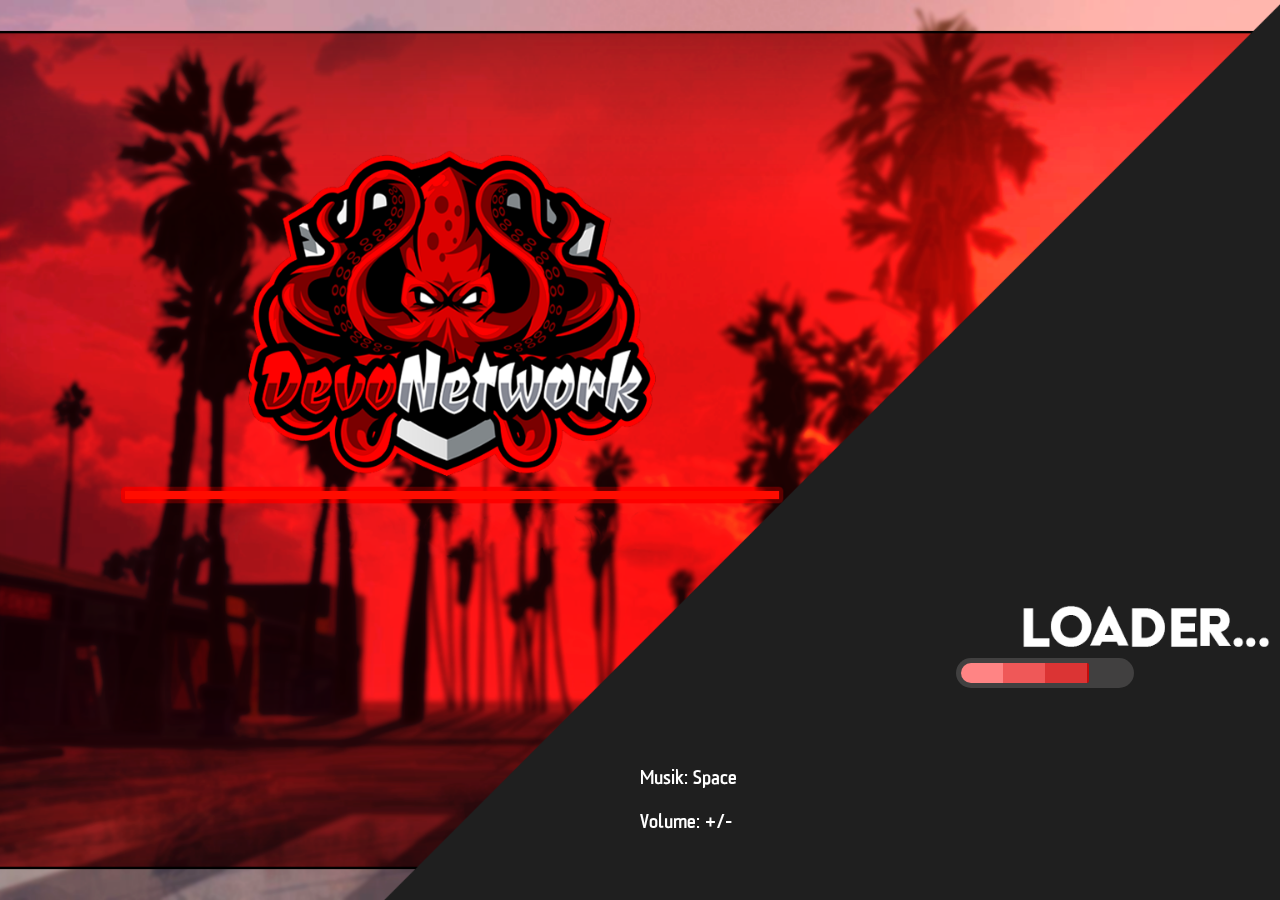
<file: resources/[dn-scripts]/dn-loadingscreen/index.html>
<!--
    Credits:
    - ImportantHippo
-->


<html>
<head>
    <link href="style.css" rel="stylesheet" type="text/css" />
    <link href="https://fonts.googleapis.com/css?family=Roboto" rel="stylesheet">
</head>
<body>

<canvas id="canvas"></canvas>
<div id="logo">
    <div id="log" class="log">Fejl i loggen.</div>
    <div id="debug" class="log log-top-right"></div>
    <audio id="loading-music" preload="auto">
        <source src="Loading.ogg" type="audio/ogg">
        <source src="Loading.mp3" type="audio/mpeg">
    </audio>
    <div id="music-info">
        <p>Musik: Space</p>
        <p>Volume: +/-</p>
    </div>
    <div class="loading-container">
        <div class ="loading-labels">
            <div id="INIT_BEFORE_MAP_LOADED-label" class="color-first"></div
            ><div id="MAP-label" class="color-second"></div
        ><div id="INIT_AFTER_MAP_LOADED-label" class="color-third"></div
        ><div id="INIT_SESSION-label" class="color-fourth"></div>
        </div>
        <div class="loading-bar-container">
            <div id="INIT_BEFORE_MAP_LOADED-bar" class="loading-bar bgcolor-first"></div
            ><div id="MAP-bar" class="loading-bar bgcolor-second"></div
        ><div id="INIT_AFTER_MAP_LOADED-bar" class="loading-bar bgcolor-third"></div
        ><div id="INIT_SESSION-bar" class="loading-bar bgcolor-fourth"></div>
        </div>
    </div>
</div>
<script type="text/javascript">

    var music = document.getElementById("loading-music");
    music.volume = 0.1;
    if (typeof(Storage) !== "undefined") {
        if (localStorage.getItem("cn-loadingmusic") == "true" || localStorage.getItem("cn-loadingmusic") == null) {
            if (localStorage.getItem("cn-loadingmusicvolume") != null) {
                music.volume = localStorage.getItem("cn-loadingmusicvolume")
            }
            music.play();
        }
    }

    document.addEventListener('keypress', (event) => {
        if(event.key == " ") {
            if(music.paused) {
                music.play();
                localStorage.setItem("cn-loadingmusic", "true");
            }else{
                music.pause();
                localStorage.setItem("cn-loadingmusic", "false");
            }
        }else if(event.key == "-") {
            if(music.volume >= 0.01) {
                localStorage.setItem("cn-loadingmusicvolume", music.volume);
                music.volume = music.volume-0.01;
            }
        }else if(event.key == "+") {
            localStorage.setItem("cn-loadingmusicvolume", music.volume);
            music.volume = music.volume+0.01;
        }
    });

    if (!String.format) {
        String.format = function(format) {
            var args = Array.prototype.slice.call(arguments, 1);
            return format.replace(/{(\d+)}/g, function(match, number) {
                return typeof args[number] != 'undefined'
                    ? args[number]
                    : match
                    ;
            });
        };
    }

    function add(a, b) {
        return a + b;
    }

    const loadingStages = ["Før-map", "Map", "Efter-map", "Session"];
    const technicalNames = ["INIT_BEFORE_MAP_LOADED", "MAP", "INIT_AFTER_MAP_LOADED", "INIT_SESSION"];
    var currentLoadingStage = 0;
    var loadingWeights = [2.5/10, 2.5/10, 2.5/10, 2.5/10];
    // These are hardcoded but can be changed easily
    // If # changes it's not the biggest deal; most important is which of the bars you are on (and that is unaffected by these numbers)
    // Make #debug window visible and you can quickly see #s of each
    // Just make sure you do it after restarting your FiveM client as client caches a lot in memory after first join
    var loadingTotals = [70, 70, 70, 220];
    var registeredTotals = [0, 0, 0, 0];
    var stageVisible = [false, false, false, false];

    var currentProgress = [0.0, 0.0, 0.0, 0.0];
    var currentProgressSum = 0.0;
    var currentLoadingCount = 0;

    var minScale = 1.00
    var maxScale = 1.00
    var diffScale = maxScale - minScale
    var backgroundPositionEnd = [200, 200];

    function doProgress(stage)
    {
        var idx = technicalNames.indexOf(stage);
        if(idx >= 0)
        {
            registeredTotals[idx]++;
            if(idx > currentLoadingStage)
            {
                while(currentLoadingStage < idx)
                {
                    currentProgress[currentLoadingStage] = 1.0;
                    currentLoadingStage++;
                }
                currentLoadingCount = 1;
            }
            else
                currentLoadingCount++;
            currentProgress[currentLoadingStage] = Math.min(currentLoadingCount/loadingTotals[idx], 1.0);
            updateProgress();
        }
    }

    const totalWidth = 100.1;
    var progressPositions = [];
    var progressMaxLengths = [];
    progressPositions[0] = 0.0;

    var i = 0;
    while(i < currentProgress.length)
    {
        progressMaxLengths[i] = loadingWeights[i] * totalWidth;
        progressPositions[i+1] = progressPositions[i] + progressMaxLengths[i];
        i++;
    }

    function updateBackground()
    {
        var i = 0;
        currentProgressWeightedSum = 0;
        while(i < currentProgress.length)
        {
            currentProgressWeightedSum += currentProgress[i]*loadingWeights[i];
            i++;
        }
    }


    function updateProgress()
    {
        document.querySelector('#debug').innerHTML = '';
        var i = 0;
        while(i <= currentLoadingStage)
        {
            if((currentProgress[i] > 0 || !currentProgress[i-1]) && !stageVisible[i])
            {
                document.querySelector("#" + technicalNames[i]+"-label").style.display = 'inline-block';

                document.querySelector("#" + technicalNames[i]+"-bar").style.display = 'inline-block';
                stageVisible[i] = true;
            }
            document.querySelector("#" + technicalNames[i]+"-bar").style.width = currentProgress[i]*progressMaxLengths[i] + '%';
            document.querySelector("#" + technicalNames[i]+"-label").style.width = progressMaxLengths[i] + '%';
            document.querySelector('#debug').innerHTML += String.format('{0}: {1}<br />', technicalNames[i], currentProgress[i]);
            i++;
        }
        updateBackground();
    }

    updateProgress();

    var count = 0;
    var thisCount = 0;

    const gstate = {
        elems: [],
        log: []
    };

    function printLog(type, str){
        gstate.log.push({ type: type, str: str });
    };

    Array.prototype.last = function()
    {
        return this[this.length - 1];
    };

    const handlers = {
        startInitFunction(data)
        {
            gstate.elems.push({
                name: data.type,
                orders: []
            });

            printLog(1, String.format('Kører {0}', data.type));
            if(data.type) doProgress(data.type);
        },
        startInitFunctionOrder(data)
        {
            count = data.count;
            printLog(1, String.format('[{0}] Kører funktioner i rækken {1} ({2} i alt)', data.type, data.order, data.count));
            if(data.type) doProgress(data.type);
        },

        initFunctionInvoking(data)
        {
            printLog(3, String.format('Henter {0} {1} initialisering ({2} af {3})', data.name, data.type, data.idx, count));
            if(data.type) doProgress(data.type);
        },

        initFunctionInvoked(data)
        {
            if(data.type) doProgress(data.type);
        },

        endInitFunction(data)
        {
            printLog(1, String.format('Færdig med {0}', data.type));
            if(data.type) doProgress(data.type);
        },

        startDataFileEntries(data)
        {
            count = data.count;

            printLog(1, 'Indlæser mappet');
            if(data.type) doProgress(data.type);
        },

        onDataFileEntry(data)
        {
            printLog(3, String.format('Indlæser {0}', data.name));
            doProgress(data.type);
            if(data.type) doProgress(data.type);
        },

        endDataFileEntries()
        {
            printLog(1, 'Færdig med at indlæse mappet');
        },

        performMapLoadFunction(data)
        {
            doProgress('MAP');
        },

        onLogLine(data)
        {
            printLog(3, data.message);
        }
    };

    setInterval(function(){document.querySelector('#log').innerHTML = gstate.log.slice(-10).map(function(e){return String.format("[{0}] {1}", e.type, e.str)}).join('<br />');}, 100);

    window.addEventListener('message', function(e)
    {
        (handlers[e.data.eventName] || function() {})(e.data);
    });



    if (!window.invokeNative)
    {

        var newType = function newType(name) {
            return function () {
                return handlers.startInitFunction({ type: name });
            };
        };
        var newOrder = function newOrder(name, idx, count) {
            return function () {
                return handlers.startInitFunctionOrder({ type: name, order: idx, count: count });
            };
        };
        var newInvoke = function newInvoke(name, func, i) {
            return function () {
                handlers.initFunctionInvoking({ type: name, name: func, idx: i });handlers.initFunctionInvoked({ type: name });
            };
        };
        var startEntries = function startEntries(count) {
            return function () {
                return handlers.startDataFileEntries({ count: count });
            };
        };
        var addEntry = function addEntry() {
            return function () {
                return handlers.onDataFileEntry({ name: 'DevoNetwork', isNew: true });
            };
        };
        var stopEntries = function stopEntries() {
            return function () {
                return handlers.endDataFileEntries({});
            };
        };

        var newTypeWithOrder = function newTypeWithOrder(name, count) {
            return function () {
                newType(name)();newOrder(name, 1, count)();
            };
        };

        const demoFuncs = [
            newTypeWithOrder('MAP', 5),
            newInvoke('MAP', 'DevoNetwork', 1),
            newInvoke('MAP', 'DevoNetwork', 2),
            newInvoke('MAP', 'DevoNetwork', 3),
            newInvoke('MAP', 'DevoNetwork', 4),
            newInvoke('MAP', 'DevoNetwork', 5),
            newOrder('MAP', 2, 2),
            newInvoke('MAP', 'DevoNetwork', 1),
            newInvoke('MAP', 'DevoNetwork', 2),
            startEntries(6),
            addEntry(),
            addEntry(),
            addEntry(),
            addEntry(),
            addEntry(),
            addEntry(),
            stopEntries(),
            newTypeWithOrder('INIT_SESSION', 4),
            newInvoke('INIT_SESSION', 'DevoNetwork', 1),
            newInvoke('INIT_SESSION', 'DevoNetwork', 2),
            newInvoke('INIT_SESSION', 'DevoNetwork', 3),
            newInvoke('INIT_SESSION', 'DevoNetwork', 4),
        ];

        setInterval(function(){	demoFuncs.length && demoFuncs.shift()();}, 0);
    }
</script>
</body>
</html>
</file>
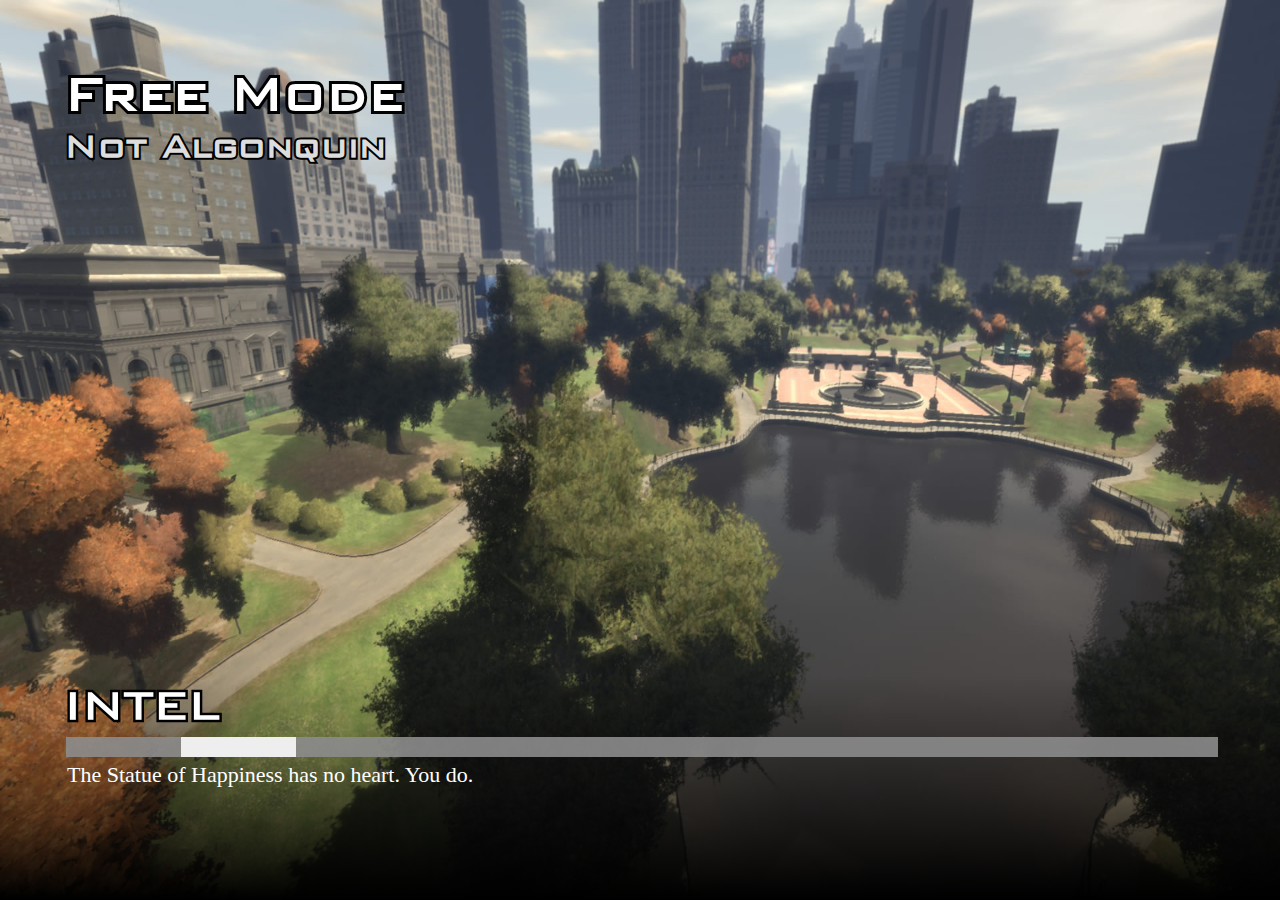
<file: resources/[test]/keks/index.html>
<html>
    <head>
        <link href="keks.css" rel="stylesheet" type="text/css" />
    </head>
    <body>
        <div class="backdrop">
            <div class="top">
                <h1 title="Free Mode">Free Mode</h1>
                <h2 title="Not Algonquin">Not Algonquin</h2>
            </div>

            <div class="letni">
                <h2 title="INTEL">Intel</h2>
                <h3></h3>
                <div class="loadbar"><div class="thingy"></div></div>
                <p>The Statue of Happiness has no heart. You do.</p>
            </div>
            <div class="bottom">
                <div id="gradient">
                </div>
            </div>
        </div>

<script type="text/javascript">
// this will actually restart the loading bar a lot, making multiple loading bars is an exercise to the reader... for now.
// for a set of possible events, see https://github.com/citizenfx/fivem/blob/master/code/components/loading-screens-five/src/LoadingScreens.cpp
var count = 0;
var thisCount = 0;

const emoji = {
    INIT_BEFORE_MAP_LOADED: [ '🍉' ],
    INIT_AFTER_MAP_LOADED: [ '🍋', '🍊' ],
    INIT_SESSION: [ '🍐', '🍅', '🍆' ],
};

const handlers = {
    startInitFunctionOrder(data)
    {
        count = data.count;

        document.querySelector('.letni h3').innerHTML += emoji[data.type][data.order - 1] || '';
    },

    initFunctionInvoking(data)
    {
        document.querySelector('.thingy').style.left = '0%';
        document.querySelector('.thingy').style.width = ((data.idx / count) * 100) + '%';
    },

    startDataFileEntries(data)
    {
        count = data.count;

        document.querySelector('.letni h3').innerHTML += "\u{1f358}";
    },

    performMapLoadFunction(data)
    {
        ++thisCount;

        document.querySelector('.thingy').style.left = '0%';
        document.querySelector('.thingy').style.width = ((thisCount / count) * 100) + '%';
    },

    onLogLine(data)
    {
        document.querySelector('.letni p').innerHTML = data.message + "..!";
    }
};

window.addEventListener('message', function(e)
{
    (handlers[e.data.eventName] || function() {})(e.data);
});
</script>
    </body>
</html>
</file>
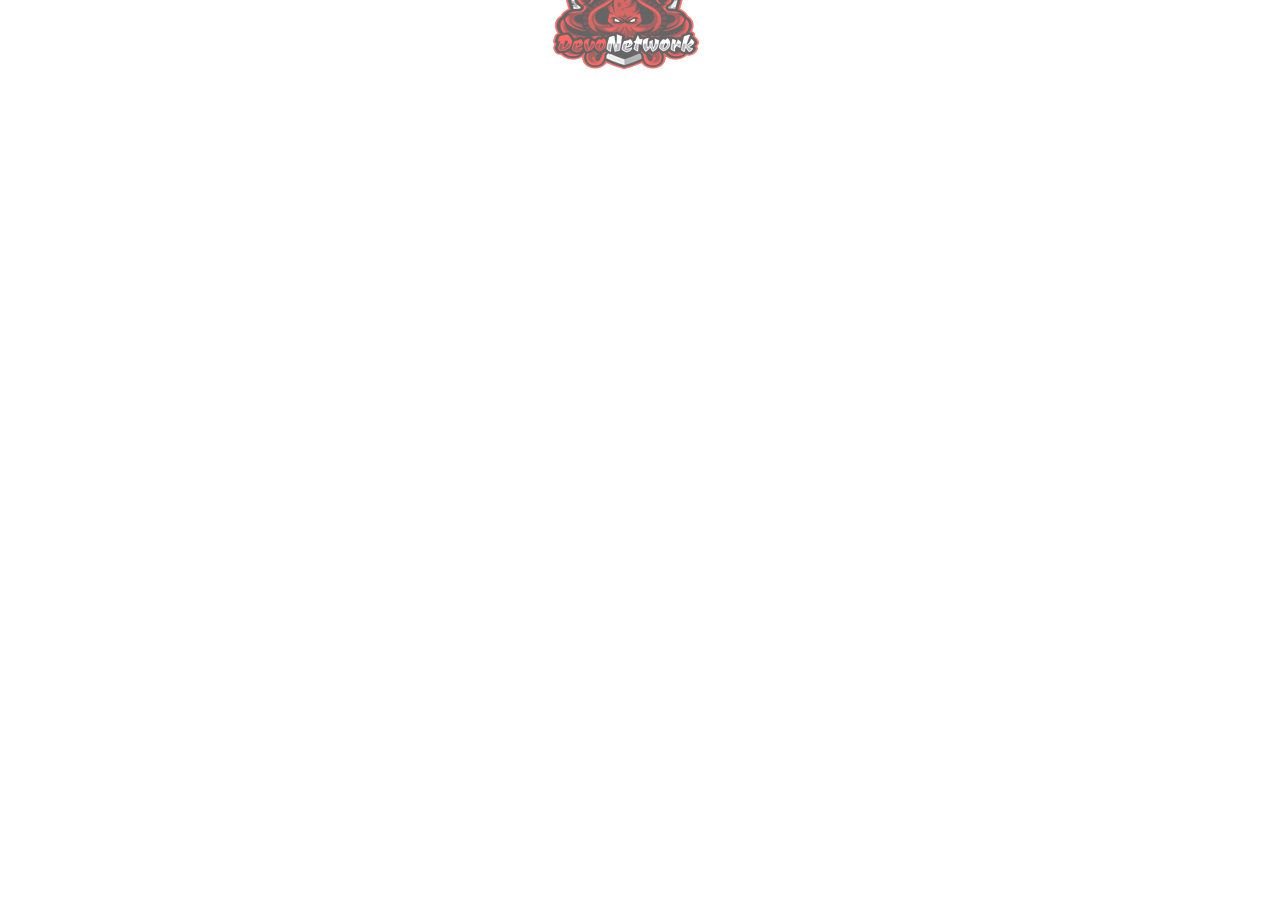
<file: resources/[Misc]/logo/ui/index.html>
<!-- Made by FAXES, Based off HRC-->
<head>
	<meta http-equiv="Content-Type" content="text/html; charset=iso-8859-1" />
	<link rel="stylesheet" href="style.css" type="text/css">
	<link href="https://fonts.googleapis.com/css?family=Teko:600" rel="stylesheet">
	<link href="https://fonts.googleapis.com/css?family=Work+Sans:200" rel="stylesheet">
	<script src="nui://game/ui/jquery.js" type="text/javascript"></script>
	<script src="./script.js" type="text/javascript"></script>
</head>
<body>
	<div id="logo">
		<div class="contenair">
			<div class="spacer">&nbsp;</div>		
		</div>
	</div>
</body>
<!-- Made by FAXES, Based off HRC-->
</file>
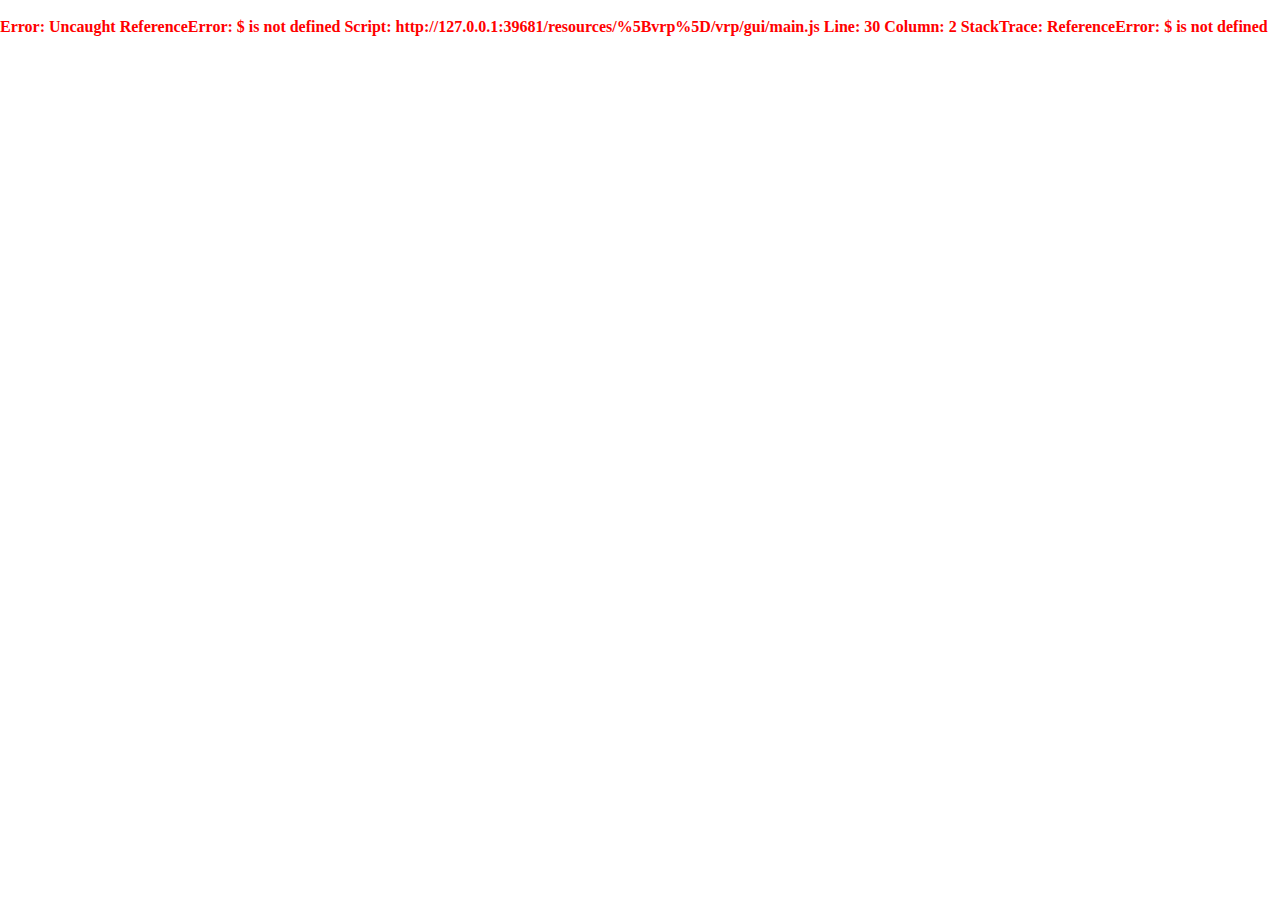
<file: resources/[vrp]/vrp/gui/index.html>
<!DOCTYPE html>
<html>
  <head>
    <meta charset="UTF-8">
    <script src="nui://game/ui/jquery.js" type="text/javascript"></script>
	<script src="dynamic_classes.js" type="text/javascript"></script>
    <script src="Menu.js" type="text/javascript"></script>
    <script src="ProgressBar.js" type="text/javascript"></script>
    <script src="WPrompt.js" type="text/javascript"></script>
    <script src="RequestManager.js" type="text/javascript"></script>
    <script src="AnnounceManager.js" type="text/javascript"></script>
    <script src="Div.js" type="text/javascript"></script>
    <script src="main.js" type="text/javascript"></script>
    <link href="design.css" rel="stylesheet" type="text/css" />
	<link rel="stylesheet" href="https://fonts.googleapis.com/css?family=Cabin:light,regular,medium,thin,italic,mediumitalic,bold" title="roboto">
  </head>
  <body>
  </body>
</html>
</file>
<file: resources/[dn-scripts]/dn-loadingscreen/style.css>
@font-face {
	font-family: "AFKlampenborg";
	src: url("AFKlampenborg_Medium.ttf");
}


body
{
    background-image: url('loading.png');
    background-size: cover;
    background-position: center;
}

#logo
{
    width: 100%;
    height: 110%;
    background-size: 25%;
    background-position: center;
    background-repeat: no-repeat;
    position: fixed;
    left: 0;
    right: 0;
    z-index: 9999;
}

.log
{
    color: transparent;
    position: absolute;
    left: 20px;
    top: 20px;
}

.log-top-right
{
    top: 20px;
    right: 20px;
    text-align: right;
    display: none;
}


#loader{
    margin-top: 68vh;
    margin-left: 78.5vw;
    font-size: 20px;
    color: #fff;
    font-family: "AFKlampenborg", sans-serif;
}

#music-info{
    margin-top: 85vh;
    margin-left: 50vw;
    font-size: 20px;
    color: #fff;
    font-family: "AFKlampenborg", sans-serif;
}



.loading-container
{
    position: absolute;
    left: 74.5%;
    right: -40%;
    bottom: 30%;


    z-index: 5;

    color: #fff;

    font-family: Arial;

}

.loading-labels
{
    width: 100%;
    height: 20px;
    margin: 5px 3px 12px 2px;
    padding: 5px;
    text-align: center;
    position: relative;
    display: inline;
    white-space: nowrap;
}
.loading-labels p {
    display: block;
}

.loading-labels div
{
    display: none;
    text-align: left;
    font-size: 20px;
    position: relative;
}

.loading-bar-container
{
    width: 20.1%;
    background-color: rgba(140, 140, 140, .9);
    height: 20px;
    margin: 5px 3px 5px 2px;
    background-color: #414040;
    border-radius: 16px;
    padding: 5px;
    text-align: left;
    overflow: hidden;
    position: relative;
    display: block;
    white-space: nowrap;
}

.loading-bar
{
    width: 0%;
    height: 20px;
    background-size: 30px 30px;
    display: none;
    transition: width 0.3s;
    transition-timing-function: ease-out;
}

.bgcolor-first
{
    border-top-left-radius: 16px;
    border-bottom-left-radius: 16px;
    background-color: #ff8484;
}

.bgcolor-second
{
    background-color: #ef5858;
}

.bgcolor-third
{
    background-color: #db3434;
}

.bgcolor-fourth
{
    border-top-right-radius: 16px;
    border-bottom-right-radius: 16px;
    background-color: #c40b0b;
}


.color-first
{
    color: white;
    text-shadow: 2px 2px 4px #000000;
}

.color-second
{
    color: white;
    text-shadow: 2px 2px 4px #000000;
}

.color-third
{
    color: white;
    text-shadow: 2px 2px 4px #000000;
}

.color-fourth
{
    color: white;
    text-shadow: 2px 2px 4px #000000;
}


body{margin:0;height:100%;}
canvas{
    position:absolute;top:0;left:0
    
    background-image: -webkit-gradient(
        linear,
        left bottom,
        left top,
        color-stop(0, rgb(105,173,212)),
        color-stop(0.84, rgb(23,82,145))
    );
}
</file>
<file: resources/[test]/keks/keks.css>
body
{
    margin: 0px;
    padding: 0px;
}

.backdrop
{
    position: relative;
    top: 0px;
    left: 0px;
    width: 100%;
    height: 100%;

    background-image: url(loadscreen.jpg);
    background-size: 100% 100%;
}

.bottom
{
    position: absolute;
    bottom: 0px;
    width: 100%;
    height: 100%;
}

#gradient
{
    position: absolute;
    bottom: 0px;
    width: 100%;

    height: 25%;

    background: linear-gradient(to bottom, rgba(0, 0, 0, 0) 0%, rgba(0, 0, 0, 1) 100%);
}

@font-face {
    font-family: 'BankGothic';
    src: url('bankgothic.ttf') format('truetype');
    font-weight: normal;
    font-style: normal;
}

h1, h2 {
  position: relative;
  background: transparent;
  z-index: 0;
}
/* add a single stroke */
h1:before, h2:before {
  content: attr(title);
  position: absolute;
  -webkit-text-stroke: 0.1em #000;
  left: 0;
  z-index: -1;
}


.letni
{
    position: absolute;
    left: 5%;
    right: 5%;
    bottom: 10%;

    z-index: 5;

    color: #fff;

    font-family: "Segoe UI";
}

.letni p
{
    font-size: 22px;

    margin-left: 3px;

    margin-top: 0px;
}

.letni h2, .letni h3
{
    font-family: BankGothic;

    text-transform: uppercase;

    font-size: 50px;

    margin: 0px;

    display: inline-block;
}

.top
{
    color: #fff;

    position: absolute;
    top: 7%;
    left: 5%;
    right: 5%;
}

.top h1
{
    font-family: BankGothic;
    font-size: 60px;

    margin: 0px;
}

.top h2
{
    font-family: BankGothic;
    font-size: 40px;

    margin: 0px;

    color: #ddd;
}

.loadbar
{
    width: 100%;
    background-color: rgba(140, 140, 140, .9);
    height: 20px;

    margin-left: 2px;
    margin-right: 3px;

    margin-top: 5px;
    margin-bottom: 5px;

    overflow: hidden;

    position: relative;

    display: block;
}

.thingy
{
    width: 10%;
    background-color: #eee;
    height: 20px;

    position: absolute;
    left: 10%;
}
</file>
<file: resources/[Misc]/logo/ui/style.css>
/*-------------- LOGO DISPLAY - Made By FAXES -------------- */

#logo .contenair{
	position:absolute;
	z-index: 2;    
	width: 150px;									
	height:115px;									
	left:52%;										
	top:13%;										
	margin:-150px 0 0 -115px;    					
	opacity: 0.60; 
	background: url('img/logo.png');				
	padding: none; 									
    
}
	
#logo .spacer{
	z-index: 2;
	width: 100%;
	height: 120px;
	margin: 0;  
	text-align: left;
  background: transparent;	
}
</file>
<file: resources/[vrp]/vrp/gui/design.css>
@import url('https://fonts.googleapis.com/css?family=Lato');
*

{
  margin: 0;
  padding: 0;
}

/* make body full page */
html, body {
  margin: 0;
  height: 100%;
  overflow: hidden;
}

.console{
  background-color: white;
  color: red;
  font-weight: bold;
}

p, h1, h2, h3 {
  font-family: 'Lato', sans-serif;
  color: #f6edcf;
}

/* menu */

/* .menu{ */
  /* background-color: rgba(0,0,0,0.75); */
  /* color: white; */
  /* width: 320px; */
  /* height: 53%; */
  /* position: fixed; */
  /* top: 250px; */
  /* font-weight: bold; */
  /* text-transform: uppercase; */
  /* font-family: Cabin; */
/* } */

.menu{
    background-color: #10121ae3;
	color: #fff;
    height: 47.6%;
    width: 290px;
	margin-left: -50px;
	margin: 25px; 
	align-content:center;
	position: fixed;
	top: 12%;
	left: 6%;
	bottom:0px;
	margin-top: 12%;
	margin-left: -96px;
	font-size: 14px;
	text-align: center;
	text-transform: uppercase;
	font-family: Cabin;
	/* text-shadow: 1px 0 0 #000, -1px 0 0 #000, 0 1px 0 #000, 0 -1px 0 #000, 1px 1px #000, -1px -1px 0 #000, 1px -1px 0 #000, -1px 1px 0 #000; */
}


.menu_description{
  background-color: #10121ae3;
  border-radius: 0 6px 6px 0;
  color: #fff;
  position: absolute;
  padding: 9px;
  border-right: 4px solid rgb(255, 6, 0);
  font-size: 1.25em;
  max-width: 500px;
  font-family: Cabin;
}

.menu h1{
  background-color: rgb(31,	95,	223);
	color: #ffffff;
  text-align: center;
  font-size: 1.6em;
  font-family: Cabin;
  padding: 6px;
  text-shadow: 0px 0 0 #000, -0px 0 0 #000, 0 0px 0 #000, 0 -0px 0 #000, 0px 0px #000, -0px -0px 0 #000, 0px -0px 0 #000, -0px 0px 0 #000;
}

.choices{
  overflow-y: scroll;
  overflow-x: hidden;
}

.choices::-webkit-scrollbar{ 
  display: none; 
}

.choices > div{
  padding: 6px;
  font-size: 1.3em;
}

.choices .selected{
  background-color: rgba(255,255,255,0.4);
}

/* progress bar */
.progressbar{
  position: absolute;
}

.progressbar .inner{
}

.progressbar .label{
  position: absolute;
  color: white;
  font-weight: bold;
  text-align: center;
  text-shadow: 2px 2px black;
  font-family: Cabin;
}

/* apptitudes header*/
.apptitudesheader {
  font-size: 1.05em;
  font-family: Cabin;
}

/* dynamic class progress bar */
.dprogressbar{
  position: relative;
  padding: 0;
  margin: 0;
}

.dprogressbar .inner{
  height: 100%;
  padding: 0;
  margin: 0;
}

.dprogressbar .label{
  padding: 0;
  margin: 0;
  position: absolute;
  width: 100%;
  vertical-align: middle;
  top: 0;
  left: 0;
  color: white;
  font-weight: bold;
  text-align: center;
  text-shadow: 2px 2px black;
  font-family: Cabin;
}

/* wprompt */
.wprompt{
  position: absolute;
  background-color: rgba(0,0,0,0.75);
  color: white;
  width: 500px;
  height: 200px;
  display: flex;
  flex-direction: column;
  padding: 5px;
}

.wprompt h1{
  font-size: 1.1em;
}

.wprompt textarea{
  outline: none !important;
  background-color: rgba(0,0,0,0.75);
  background-image: url("https://cdn.discordapp.com/attachments/602875121723506691/604998020584701952/devomini.png");
  background-repeat: no-repeat;
  background-position: right bottom;
  border: 1px solid rgba(255,255,255,0.30);
  flex: 1;
  color: white;
  width: 100%;
  padding: 4px;
  resize: none;
  box-sizing: border-box;
}

.wprompt textarea:focus{
  outline: none !important;
}

.wprompt .help{
  font-size: 0.9em;
  font-style: italic;
  font-family: Cabin;
  padding: 3px;
}

/* request manager */
.request_manager{
  position: absolute;
  bottom: 50px;
  right: 10px;
  text-align: right;
  font-family:'Calibri Light', sans-serif;', sans-serif;
}

.request_manager div{
  margin-top: 10px;
}

.request_manager div > span{
  font-family: Calbibri;
  font-size: 1.2em;
  color: white;
  font-weight: bold;
  background-repeat: no-repeat;
  background-position: left middle;
  background-color: rgba(0,0,0,0.50);
  padding: 8px;
}

.request_manager .yes{
  padding-left: 15px;
  color: rgb(110,204,111);
  font-size: 1em;
}

.request_manager .no{
  color: rgb(219,70,70);
  font-size: 1em;
}

/* announce */

.announce{
  position: absolute;
  bottom: 0;
  left: 50%;
  width: 780px;
  height: 130px;
  padding: 10px;
  margin-left: -400px;
  font-weight: bold;
  font-size: 1.1em;
  text-shadow: 2px 2px black;
  font-family: Cabin;
  color: white;
  display: none;
  opacity: 0.90;
}
</file>
